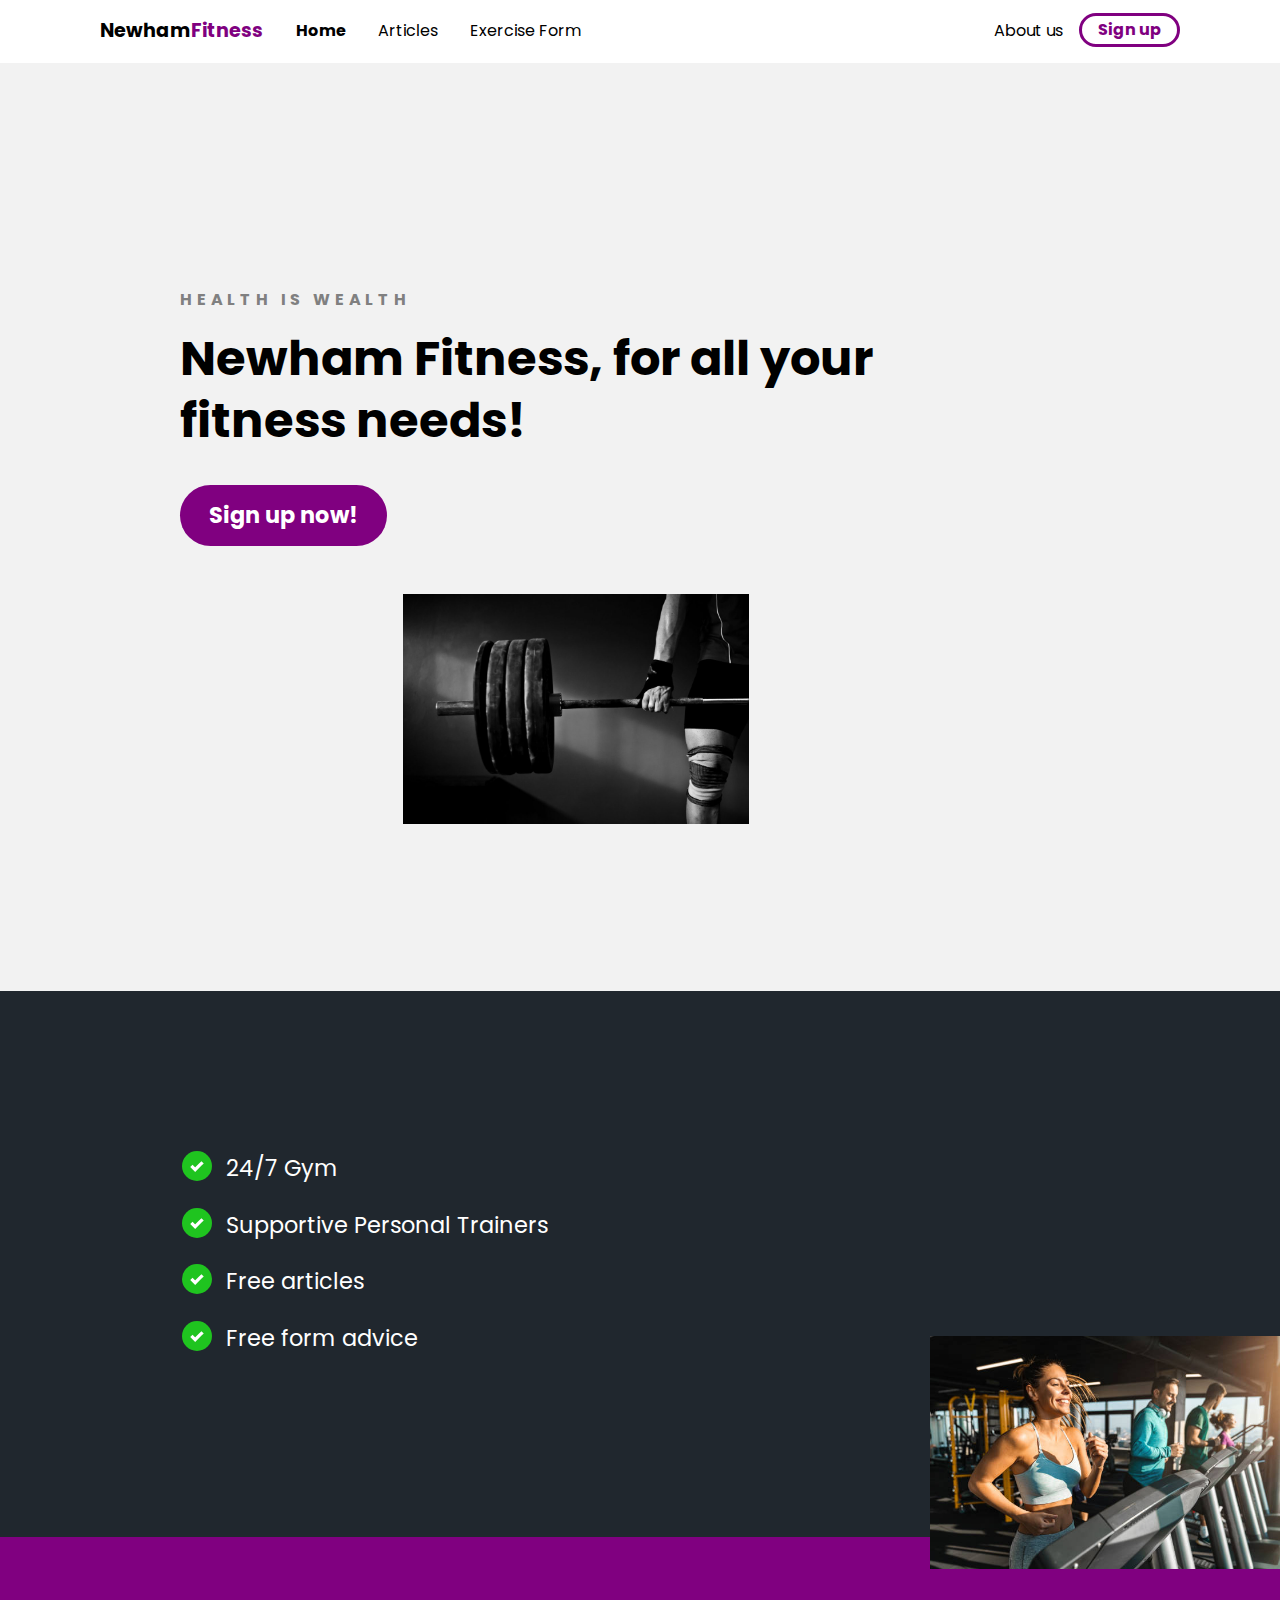
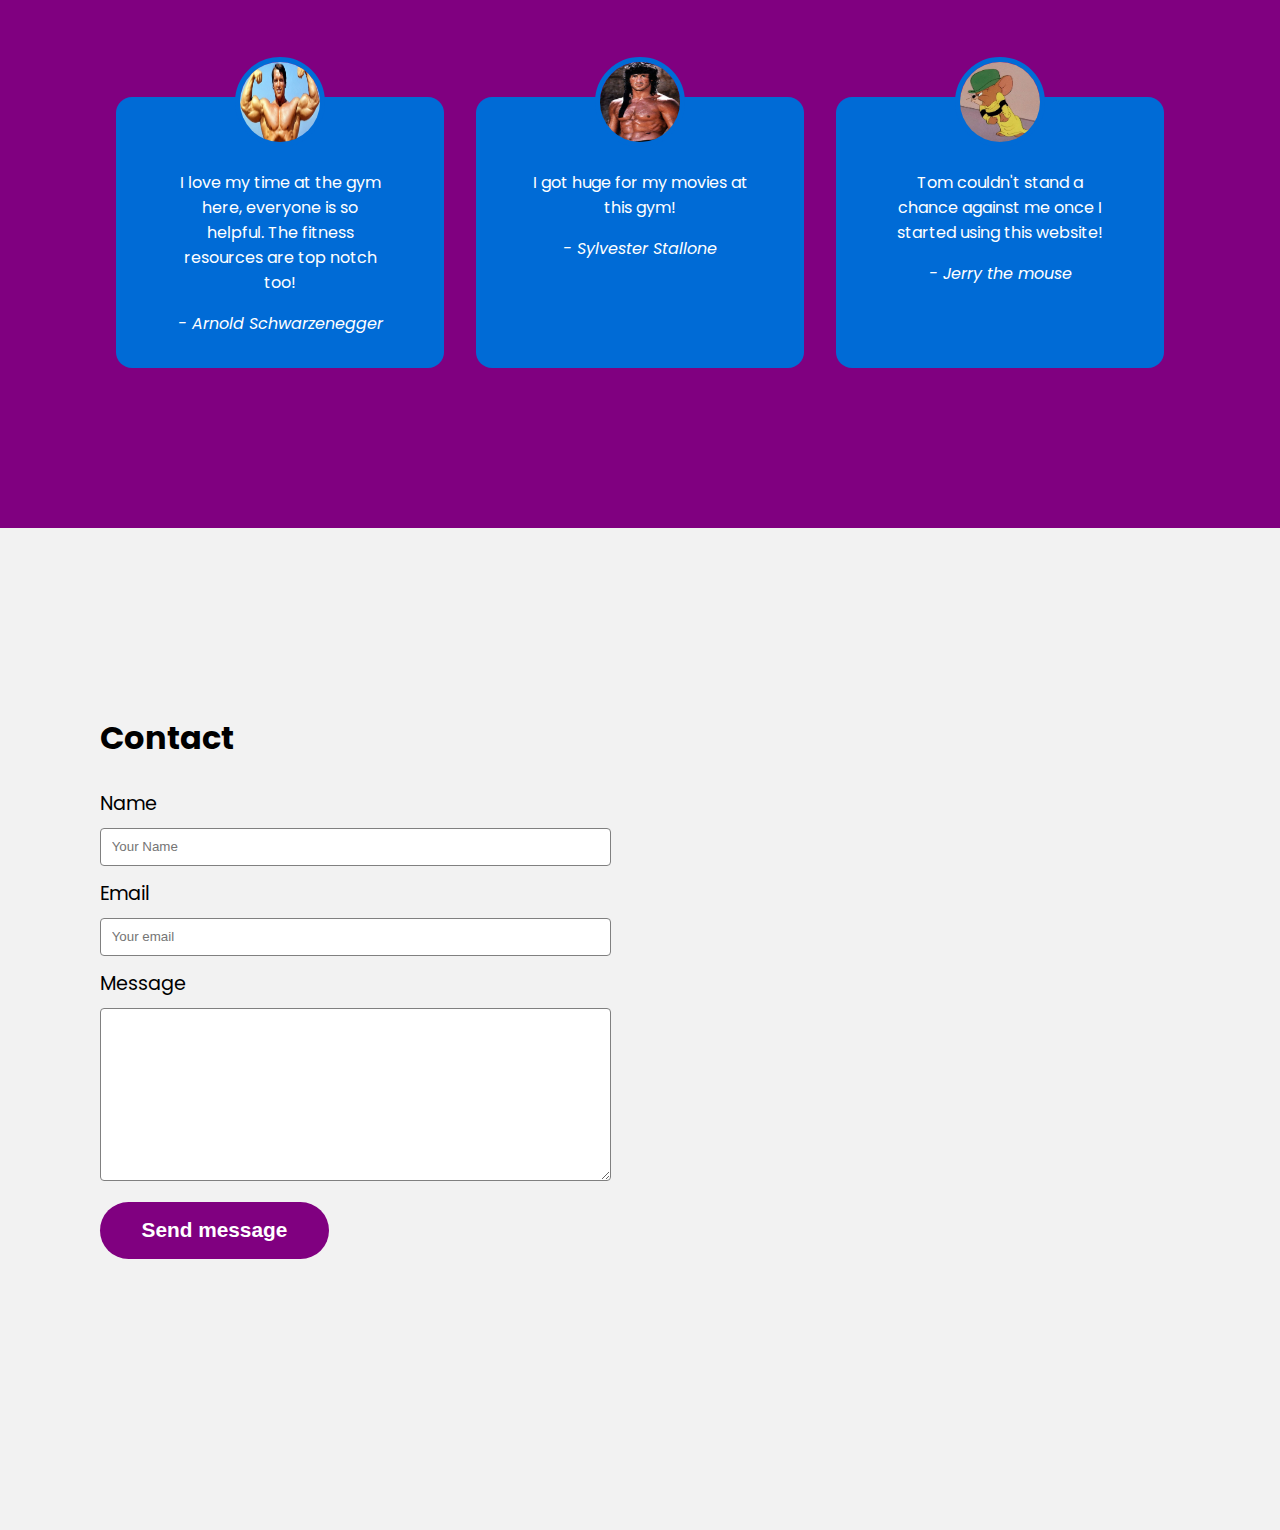
<file: Projects/Websites/Newham Fitness/Index.html>
<!DOCTYPE html>
<html lang="en">

<head>
    <meta charset="UTF-8">
    <meta http-equiv="X-UA-Compatible" content="IE=edge">
    <meta name="viewport" content="width=device-width, initial-scale=1.0">
    <title>Newham Fitness Home</title>
    <link rel="stylesheet" href="CSS/main.css">
</head>

<body>
    <div class="navbar">
        <div class="container">
            <a href="Index.html" class="logo">Newham<span>Fitness</span></a>

            <img id="mobile-cta" class="mobile-menu" src="Images/menu.svg" alt="Open navigation">

            <nav>
                <ul class="primaryNav">
                    <li class="current"> <a href="Index.html">Home</a> </li>
                    <li> <a href="Articles.html">Articles</a> </li>
                    <li> <a href="ExerciseForm.html">Exercise Form</a> </li>
                </ul>

                <ul class="secondaryNav">
                    <li> <a href="AboutUs.html">About us</a> </li>
                    <li class="sign-up"> <a href="SignUp.html">Sign up</a> </li>
                </ul>
            </nav>
        </div>
    </div>

    <section class="hero">
        <div class="container">
            <div class="left-col">
                <p class="subhead">Health is Wealth</p>
                <h1>Newham Fitness, for all your fitness needs!</h1>
                <div class="hero-cta">
                    <a href="SignUp.html" class="primary-cta">Sign up now!</a>
                </div>
            </div>
        </div>
        <img src="Images/FrontpageImage.jpg" class="hero-img" alt="Illustration">
    </section>

    <section class="features-section">
        <div class="container">
            <ul class="features-list">
                <li>24/7 Gym</li>
                <li>Supportive Personal Trainers</li>
                <li>Free articles</li>
                <li>Free form advice</li>
            </ul>
            <img src="Images/GymHappySection2.jpg" alt="Happy gym-goers">
        </div>
    </section>

    <section class="testimonials-section">
        <div class="container">
            <ul class="quotes-list">
                <li class="arnold">
                    <img src="Images/arnold-schwarzenegger.jpg" alt="Arnold Schwarzenegger">

                    <blockquote>I love my time at the gym here, everyone is so helpful. The fitness resources are top notch too!</blockquote>
                    <cite>- Arnold Schwarzenegger</cite>
                </li>
                <li class="sylvester">
                    <img src="Images/Sylvester-stallone.jpg" alt="Sylvester Stallone">

                    <blockquote>I got huge for my movies at this gym!</blockquote>
                    <cite>- Sylvester Stallone</cite>
                </li>
                <li class="jerry">
                    <img src="Images/JerryMouse.webp" alt="Jerry">

                    <blockquote>Tom couldn't stand a chance against me once I started using this website!</blockquote>
                    <cite>- Jerry the mouse</cite>
                </li>
            </ul>
        </div>
    </section>

    <section class="contact-section">
        <div class="container">
            <div class="contact-left">
                <h2 class="contact-logo">Contact</h2>

                <form action="">
                    <label for="name">Name</label>
                    <input type="text" id="name" name="name" placeholder="Your Name">

                    <label for="email">Email</label>
                    <input type="email" id="email" name="email" placeholder="Your email">

                    <label for="message">Message</label>
                    <textarea name="message" id="message" cols="30" rows="10"></textarea>

                    <input type="submit" class="send-message-cta" value="Send message">
                </form>
            </div>
            <div class="contact-right">
                <iframe src="https://www.google.com/maps/embed?pb=!1m18!1m12!1m3!1d2481.5529184614707!2d0.0067174159259142975!3d51.53975951615745!2m3!1f0!2f0!3f0!3m2!1i1024!2i768!4f13.1!3m3!1m2!1s0x47d8a636c3872d0f%3A0x830cf1c69c4310b9!2sNewham%20College%20(Stratford%20campus)!5e0!3m2!1sen!2suk!4v1648756440197!5m2!1sen!2suk"
                    width="600" height="450" style="border:0;" allowfullscreen="" loading="lazy" referrerpolicy="no-referrer-when-downgrade"></iframe>
            </div>
        </div>
    </section>
    <script>
        const mobileBtn = document.getElementById('mobile-cta')
        nav = document.querySelector('nav')
        mobileBtnExit = document.getElementById('mobile-exit');

        mobileBtn.addEventListener('click', () => {
            nav.classList.add('menu-btn');
        })
        mobileBtnExit.addEventListener('click', () => {
            nav.classList.remove('menu-btn');
        })
    </script>


</body>

</html>
</file>
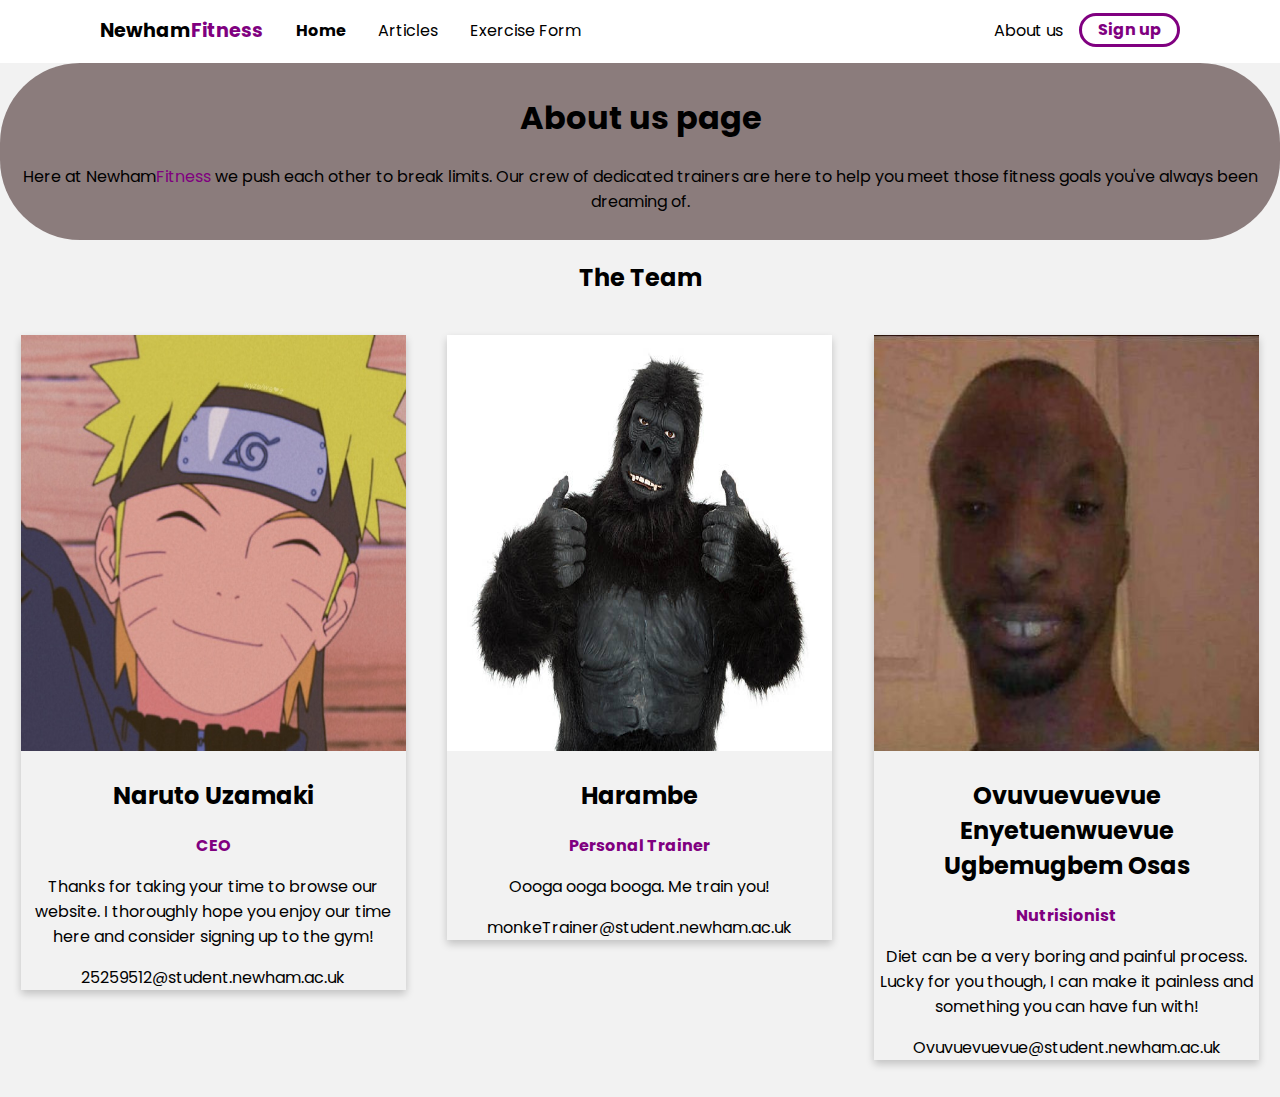
<file: Projects/Websites/Newham Fitness/AboutUs.html>
<!DOCTYPE html>
<html lang="en">

<head>
    <meta charset="UTF-8">
    <meta http-equiv="X-UA-Compatible" content="IE=edge">
    <meta name="viewport" content="width=device-width, initial-scale=1.0">
    <title>Newham Fitness About Us</title>
    <link rel="stylesheet" href="CSS/AboutUs.css">
</head>

<body>
    <div class="navbar">
        <div class="container">
            <a href="Index.html" class="logo">Newham<span>Fitness</span></a>

            <img id="mobile-cta" class="mobile-menu" src="Images/menu.svg" alt="Open navigation">

            <nav>
                <ul class="primaryNav">
                    <li class="current"> <a href="Index.html">Home</a> </li>
                    <li> <a href="Articles.html">Articles</a> </li>
                    <li> <a href="ExerciseForm.html">Exercise Form</a> </li>
                </ul>

                <ul class="secondaryNav">
                    <li> <a href="AboutUs.html">About us</a> </li>
                    <li class="sign-up"> <a href="SignUp.html">Sign up</a> </li>
                </ul>
            </nav>
        </div>
    </div>
    <div class="header">
        <h1>About us page</h1>
        <P>Here at Newham<span>Fitness</span> we push each other to break limits. Our crew of dedicated trainers are here to help you meet those fitness goals you've always been dreaming of.</P>
    </div>

    <h2 style="text-align:center">The Team</h2>
    <div class="row">
        <div class="column">
            <div class="card">
                <img src="Images/NarutoOwner.jpg" alt="CEO" style="width:100%">
                <div class="container1">
                    <h2>Naruto Uzamaki</h2>
                    <p class="title">CEO</p>
                    <p>Thanks for taking your time to browse our website. I thoroughly hope you enjoy our time here and consider signing up to the gym!</p>
                    <p>25259512@student.newham.ac.uk</p>
                </div>
            </div>
        </div>

        <div class="column">
            <div class="card">
                <img src="Images/MonkeyTrainer.jpg" alt="CEO" style="width:100%">
                <div class="container1">
                    <h2>Harambe</h2>
                    <p class="title">Personal Trainer</p>
                    <p>Oooga ooga booga. Me train you!</p>
                    <p>monkeTrainer@student.newham.ac.uk</p>
                </div>
            </div>
        </div>

        <div class="column">
            <div class="card">
                <img src="Images/PersonalTrainer.jpg" alt="CEO" style="width:100%">
                <div class="container1">
                    <h2>Ovuvuevuevue Enyetuenwuevue Ugbemugbem Osas</h2>
                    <p class="title">Nutrisionist</p>
                    <p>Diet can be a very boring and painful process. Lucky for you though, I can make it painless and something you can have fun with!</p>
                    <p>Ovuvuevuevue@student.newham.ac.uk</p>
                </div>
            </div>
        </div>










        <script>
            const mobileBtn = document.getElementById('mobile-cta')
            nav = document.querySelector('nav')
            mobileBtnExit = document.getElementById('mobile-exit');

            mobileBtn.addEventListener('click', () => {
                nav.classList.add('menu-btn');
            })
            mobileBtnExit.addEventListener('click', () => {
                nav.classList.remove('menu-btn');
            })
        </script>

</body>

</html>
</file>
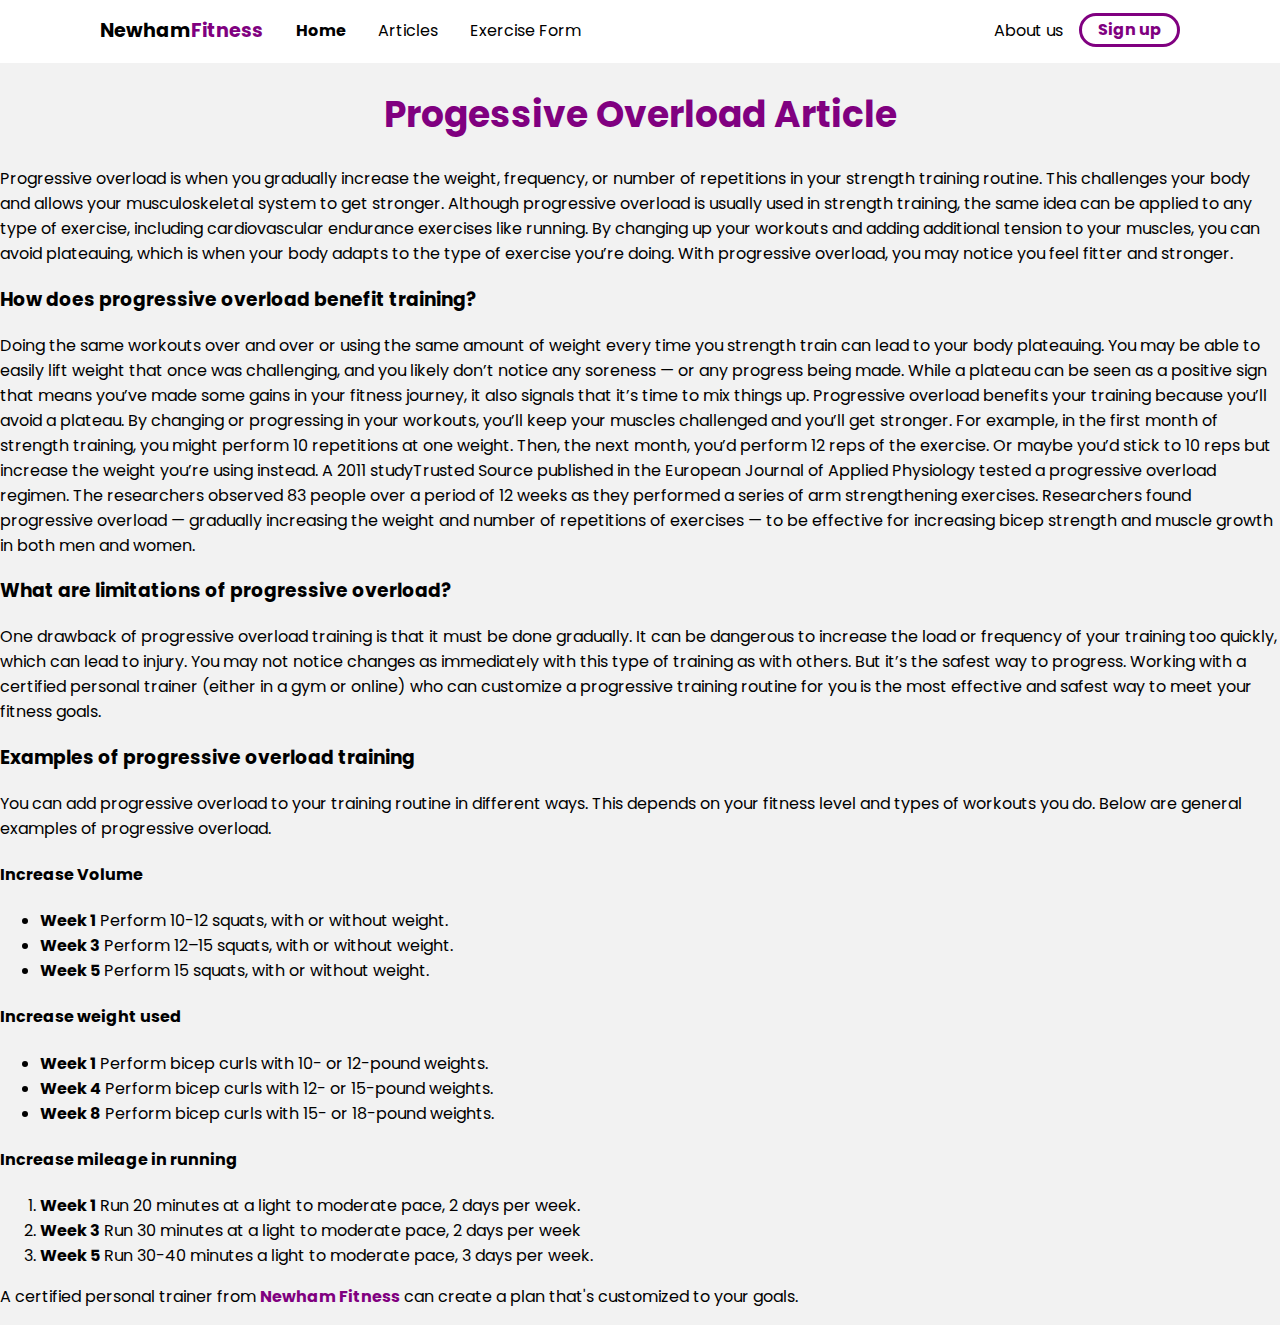
<file: Projects/Websites/Newham Fitness/Articles.html>
<!DOCTYPE html>
<html lang="en">

<head>
    <meta charset="UTF-8">
    <meta http-equiv="X-UA-Compatible" content="IE=edge">
    <meta name="viewport" content="width=device-width, initial-scale=1.0">
    <title>Newham Fitness Articles</title>
    <link rel="stylesheet" href="CSS/ArticlesSS.css">
</head>

<body>
    <div class="navbar">
        <div class="container">
            <a href="Index.html" class="logo">Newham<span>Fitness</span></a>

            <img id="mobile-cta" class="mobile-menu" src="Images/menu.svg" alt="Open navigation">

            <nav>
                <ul class="primaryNav">
                    <li class="current"> <a href="Index.html">Home</a> </li>
                    <li> <a href="Articles.html">Articles</a> </li>
                    <li> <a href="ExerciseForm.html">Exercise Form</a> </li>
                </ul>

                <ul class="secondaryNav">
                    <li> <a href="AboutUs.html">About us</a> </li>
                    <li class="sign-up"> <a href="SignUp.html">Sign up</a> </li>
                </ul>
            </nav>
        </div>
    </div>

    <div class="header">
        <H1>Progessive Overload Article</H1>
    </div>

    <p>Progressive overload is when you gradually increase the weight, frequency, or number of repetitions in your strength training routine. This challenges your body and allows your musculoskeletal system to get stronger. Although progressive overload
        is usually used in strength training, the same idea can be applied to any type of exercise, including cardiovascular endurance exercises like running. By changing up your workouts and adding additional tension to your muscles, you can avoid plateauing,
        which is when your body adapts to the type of exercise you’re doing. With progressive overload, you may notice you feel fitter and stronger.</p>

    <div class="Subheader1">
        <h3>How does progressive overload benefit training?</h3>
    </div>
    <p>Doing the same workouts over and over or using the same amount of weight every time you strength train can lead to your body plateauing. You may be able to easily lift weight that once was challenging, and you likely don’t notice any soreness — or
        any progress being made. While a plateau can be seen as a positive sign that means you’ve made some gains in your fitness journey, it also signals that it’s time to mix things up. Progressive overload benefits your training because you’ll avoid
        a plateau. By changing or progressing in your workouts, you’ll keep your muscles challenged and you’ll get stronger. For example, in the first month of strength training, you might perform 10 repetitions at one weight. Then, the next month, you’d
        perform 12 reps of the exercise. Or maybe you’d stick to 10 reps but increase the weight you’re using instead. A 2011 studyTrusted Source published in the European Journal of Applied Physiology tested a progressive overload regimen. The researchers
        observed 83 people over a period of 12 weeks as they performed a series of arm strengthening exercises. Researchers found progressive overload — gradually increasing the weight and number of repetitions of exercises — to be effective for increasing
        bicep strength and muscle growth in both men and women.</p>

    <div class="Subheader2">
        <h3>What are limitations of progressive overload?</h3>
    </div>
    <p>One drawback of progressive overload training is that it must be done gradually. It can be dangerous to increase the load or frequency of your training too quickly, which can lead to injury. You may not notice changes as immediately with this type
        of training as with others. But it’s the safest way to progress. Working with a certified personal trainer (either in a gym or online) who can customize a progressive training routine for you is the most effective and safest way to meet your fitness
        goals.
    </p>
    <div class="Subheader3">
        <h3>Examples of progressive overload training</h3>
    </div>
    <p>You can add progressive overload to your training routine in different ways. This depends on your fitness level and types of workouts you do. Below are general examples of progressive overload.</p>

    <div class="Subheader4">
        <h4>Increase Volume</h4>
    </div>
    <ul>
        <li><b>Week 1</b> Perform 10-12 squats, with or without weight.</li>
        <li><b>Week 3</b> Perform 12–15 squats, with or without weight.</li>
        <li><b>Week 5</b> Perform 15 squats, with or without weight.</li>
    </ul>
    <div class="Subheader5">
        <h4>Increase weight used</h4>
    </div>
    <ul>
        <li><b>Week 1</b> Perform bicep curls with 10- or 12-pound weights.</li>
        <li><b>Week 4</b> Perform bicep curls with 12- or 15-pound weights.</li>
        <li><b>Week 8</b> Perform bicep curls with 15- or 18-pound weights.</li>
    </ul>
    <div class="Subheader6">
        <h4>Increase mileage in running</h4>
    </div>
    <ol>
        <li><b>Week 1</b> Run 20 minutes at a light to moderate pace, 2 days per week.</li>
        <li><b>Week 3</b> Run 30 minutes at a light to moderate pace, 2 days per week</li>
        <li><b>Week 5</b> Run 30-40 minutes a light to moderate pace, 3 days per week.</li>
    </ol>
    <p class="pt">A certified personal trainer from <span>Newham Fitness</span> can create a plan that's customized to your goals.</p>

    <script>
        const mobileBtn = document.getElementById('mobile-cta')
        nav = document.querySelector('nav')
        mobileBtnExit = document.getElementById('mobile-exit');

        mobileBtn.addEventListener('click', () => {
            nav.classList.add('menu-btn');
        })
        mobileBtnExit.addEventListener('click', () => {
            nav.classList.remove('menu-btn');
        })
    </script>

</body>

</html>
</file>
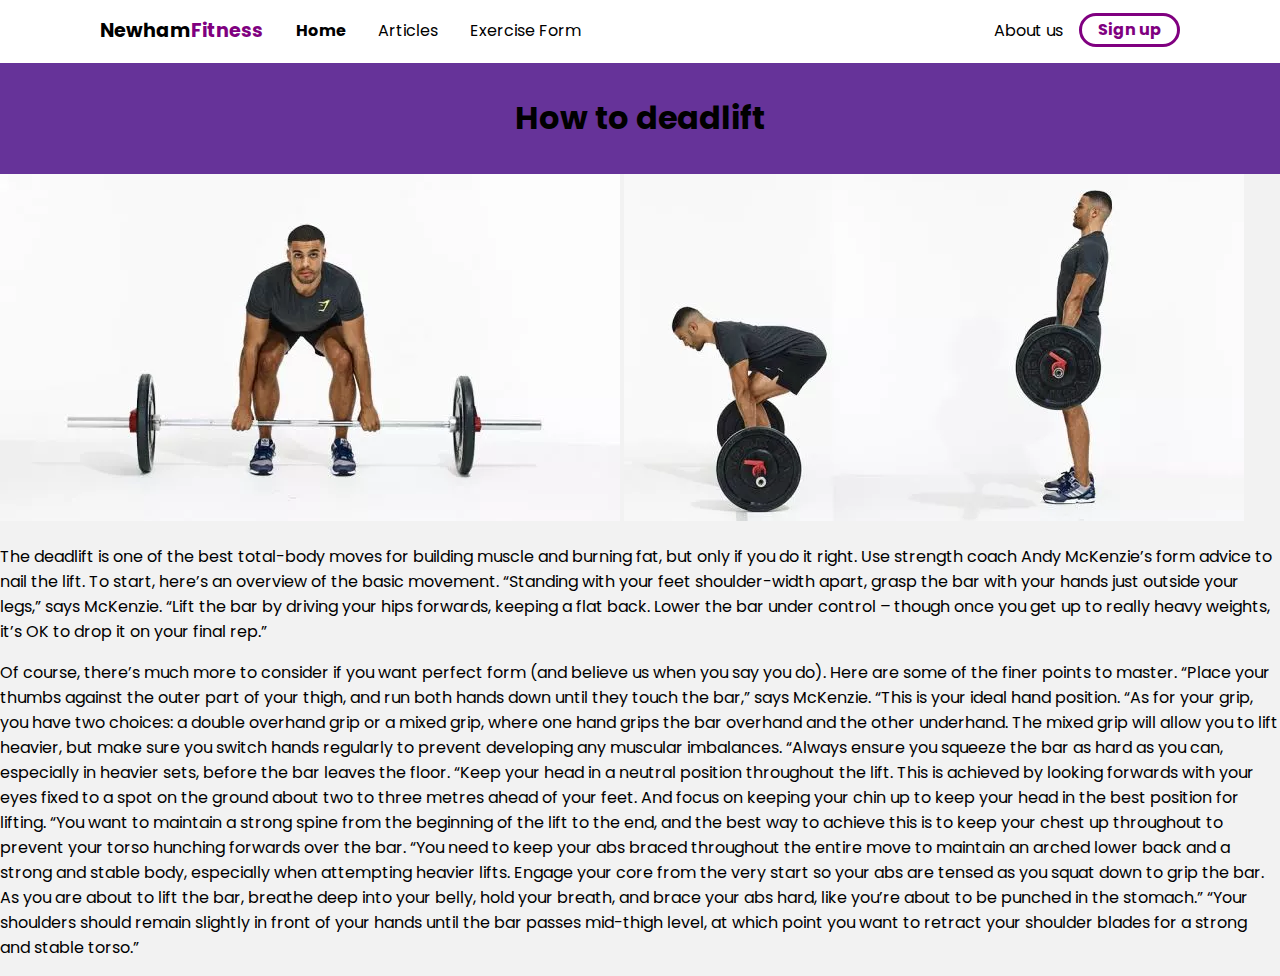
<file: Projects/Websites/Newham Fitness/ExerciseForm.html>
<!DOCTYPE html>
<html lang="en">

<head>
    <meta charset="UTF-8">
    <meta http-equiv="X-UA-Compatible" content="IE=edge">
    <meta name="viewport" content="width=device-width, initial-scale=1.0">
    <title>Newham Fitness Exercise Form</title>
    <link rel="stylesheet" href="CSS/EF.css">
</head>

<body>
    <div class="navbar">
        <div class="container">
            <a href="Index.html" class="logo">Newham<span>Fitness</span></a>

            <img id="mobile-cta" class="mobile-menu" src="Images/menu.svg" alt="Open navigation">

            <nav>
                <ul class="primaryNav">
                    <li class="current"> <a href="Index.html">Home</a> </li>
                    <li> <a href="Articles.html">Articles</a> </li>
                    <li> <a href="ExerciseForm.html">Exercise Form</a> </li>
                </ul>

                <ul class="secondaryNav">
                    <li> <a href="AboutUs.html">About us</a> </li>
                    <li class="sign-up"> <a href="SignUp.html">Sign up</a> </li>
                </ul>
            </nav>
        </div>
    </div>

    <div class="header" ;>
        <h1>How to deadlift</h1>
    </div>
    <div class="half-right">
        <img src="Images/Deadlift1.webp">
        <img src="Images/Deadlift2.webp">
    </div>
    <div class="half-left">
        <p>The deadlift is one of the best total-body moves for building muscle and burning fat, but only if you do it right. Use strength coach Andy McKenzie’s form advice to nail the lift. To start, here’s an overview of the basic movement. “Standing with
            your feet shoulder-width apart, grasp the bar with your hands just outside your legs,” says McKenzie. “Lift the bar by driving your hips forwards, keeping a flat back. Lower the bar under control – though once you get up to really heavy weights,
            it’s OK to drop it on your final rep.”
        </p>
        <p>Of course, there’s much more to consider if you want perfect form (and believe us when you say you do). Here are some of the finer points to master. “Place your thumbs against the outer part of your thigh, and run both hands down until they touch
            the bar,” says McKenzie. “This is your ideal hand position. “As for your grip, you have two choices: a double overhand grip or a mixed grip, where one hand grips the bar overhand and the other underhand. The mixed grip will allow you to lift
            heavier, but make sure you switch hands regularly to prevent developing any muscular imbalances. “Always ensure you squeeze the bar as hard as you can, especially in heavier sets, before the bar leaves the floor. “Keep your head in a neutral
            position throughout the lift. This is achieved by looking forwards with your eyes fixed to a spot on the ground about two to three metres ahead of your feet. And focus on keeping your chin up to keep your head in the best position for lifting.
            “You want to maintain a strong spine from the beginning of the lift to the end, and the best way to achieve this is to keep your chest up throughout to prevent your torso hunching forwards over the bar. “You need to keep your abs braced throughout
            the entire move to maintain an arched lower back and a strong and stable body, especially when attempting heavier lifts. Engage your core from the very start so your abs are tensed as you squat down to grip the bar. As you are about to lift
            the bar, breathe deep into your belly, hold your breath, and brace your abs hard, like you’re about to be punched in the stomach.” “Your shoulders should remain slightly in front of your hands until the bar passes mid-thigh level, at which
            point you want to retract your shoulder blades for a strong and stable torso.”

        </p>
    </div>








    <script>
        const mobileBtn = document.getElementById('mobile-cta')
        nav = document.querySelector('nav')
        mobileBtnExit = document.getElementById('mobile-exit');

        mobileBtn.addEventListener('click', () => {
            nav.classList.add('menu-btn');
        })
        mobileBtnExit.addEventListener('click', () => {
            nav.classList.remove('menu-btn');
        })
    </script>

</body>

</html>
</file>
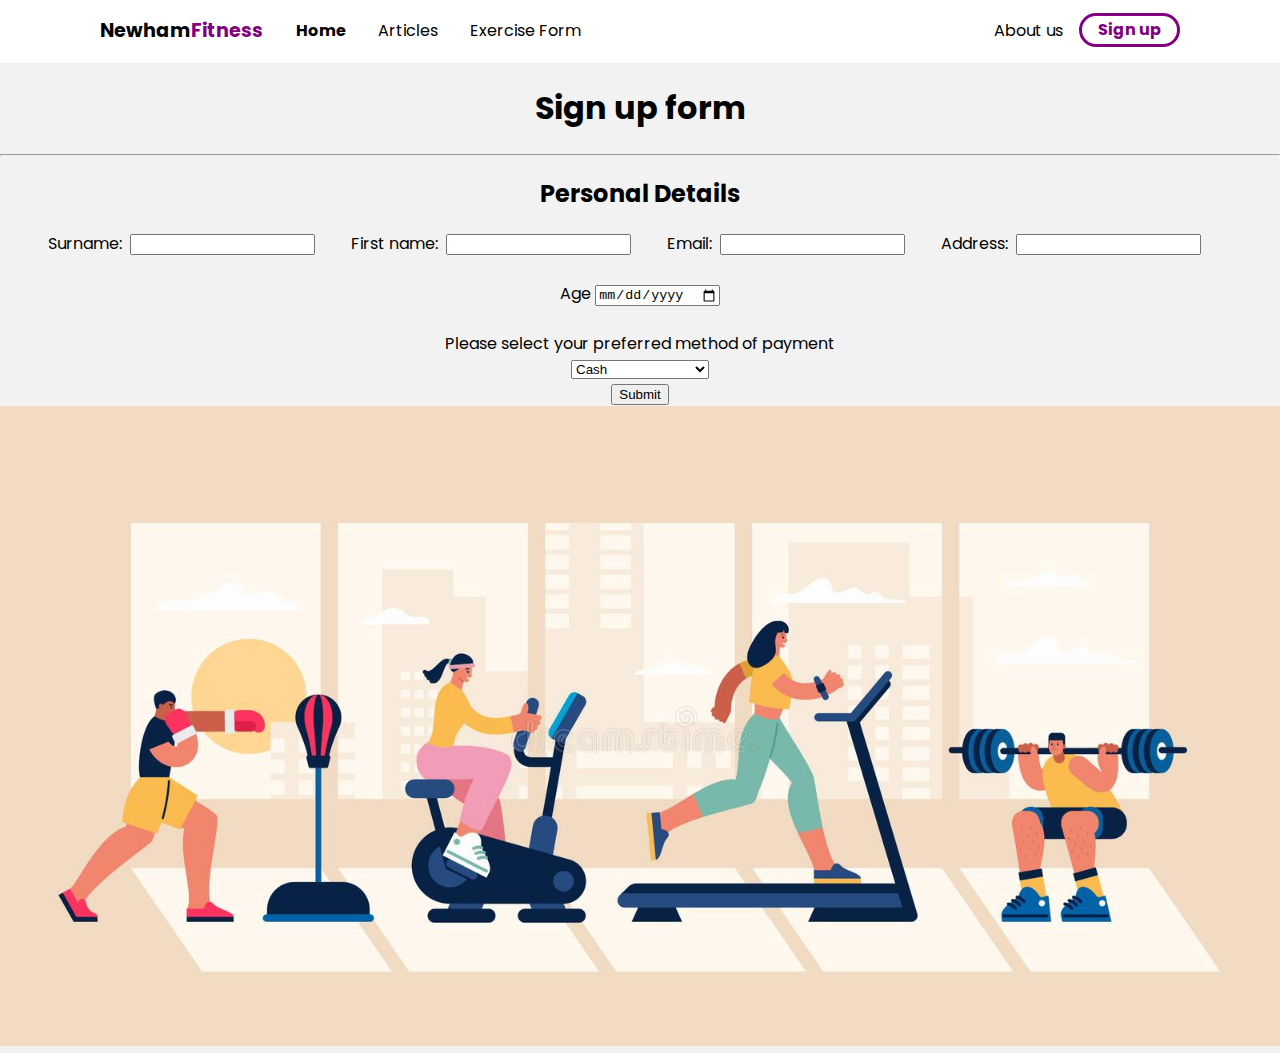
<file: Projects/Websites/Newham Fitness/SignUp.html>
<!DOCTYPE html>
<html lang="en">

<head>
    <meta charset="UTF-8">
    <meta http-equiv="X-UA-Compatible" content="IE=edge">
    <meta name="viewport" content="width=device-width, initial-scale=1.0">
    <title>Newham Fitness Articles</title>
    <link rel="stylesheet" href="CSS/ArticlesSS.css">
</head>

<body>
    <div class="navbar">
        <div class="container">
            <a href="Index.html" class="logo">Newham<span>Fitness</span></a>

            <img id="mobile-cta" class="mobile-menu" src="Images/menu.svg" alt="Open navigation">

            <nav>
                <ul class="primaryNav">
                    <li class="current"> <a href="Index.html">Home</a> </li>
                    <li> <a href="Articles.html">Articles</a> </li>
                    <li> <a href="ExerciseForm.html">Exercise Form</a> </li>
                </ul>

                <ul class="secondaryNav">
                    <li> <a href="AboutUs.html">About us</a> </li>
                    <li class="sign-up"> <a href="SignUp.html">Sign up</a> </li>
                </ul>
            </nav>
        </div>
    </div>
    <h1 style="text-align: center;">Sign up form</h1>
    <hr>
    <div>
        <h2 style="text-align: center">Personal Details</h2>
        <form style="text-align:center">
            <label for="sname">Surname:&nbsp;</label>
            <input type="text" id="sname" name="sname" required>&nbsp;&nbsp;&nbsp;&nbsp;&nbsp;&nbsp;&nbsp;&nbsp;
            <label for="fname">First name:&nbsp;</label>
            <input type="text" id="fname" name="fname" required>&nbsp;&nbsp;&nbsp;&nbsp;&nbsp;&nbsp;&nbsp;&nbsp;
            <label for="email">Email:&nbsp;</label>
            <input type="text" id="email" name="Email" required>&nbsp;&nbsp;&nbsp;&nbsp;&nbsp;&nbsp;&nbsp;&nbsp;
            <label for="address">Address:&nbsp;</label>
            <input type="text" id="address" name="address" required>&nbsp;&nbsp;&nbsp;&nbsp;&nbsp;&nbsp;&nbsp;&nbsp;
            <Br>
            <br>
            <label for="age" id="age" name="age" required>Age</label>
            <input type="date" id="age" name="age" required><br>
            <br>
            <label for="paymentOption">Please select your preferred method of payment</label><br>
            <select name="selectMethod" id="paymentMethod">
                <option value="cash">Cash</option>
                <option value="cheque">Cheque</option>
                <option value="credOrdeb">Credit or Debit card</option>
                <option value="paypal">Paypal</option>
            </select><br>

            <button type="submit" value="submit" class="submit-cta">Submit</button>

        </form>

        <img src="Images/horizontalSignup.jpg" alt="" width="100%">








        <script>
            const mobileBtn = document.getElementById('mobile-cta')
            nav = document.querySelector('nav')
            mobileBtnExit = document.getElementById('mobile-exit');

            mobileBtn.addEventListener('click', () => {
                nav.classList.add('menu-btn');
            })
            mobileBtnExit.addEventListener('click', () => {
                nav.classList.remove('menu-btn');
            })
        </script>

</body>

</html>
</file>
<file: Projects/Websites/Newham Fitness/CSS/main.css>
@import url("https://fonts.googleapis.com/css2?family=Poppins:wght@400;700&display=swap");
:root {
  --primary-color: purple;
}

body {
  background: #F2F2F2;
  margin: 0;
  font-family: 'Poppins';
}

.navbar {
  background: white;
  padding: 1em;
}

.navbar .logo {
  text-decoration: none;
  font-weight: bold;
  color: black;
  font-size: 1.2em;
}

.navbar .logo span {
  color: var(--primary-color);
}

.navbar nav {
  display: none;
}

.navbar .container {
  display: -webkit-box;
  display: -ms-flexbox;
  display: flex;
  place-content: space-between;
}

.navbar .mobile-menu {
  cursor: pointer;
}

a {
  color: #444444;
}

ul {
  list-style-type: none;
  margin: 0;
  padding: 0;
}

section {
  padding: 5em 2em;
}

.hero {
  text-align: center;
}

.left-col .subhead {
  text-transform: uppercase;
  font-weight: bold;
  color: gray;
  letter-spacing: .3em;
}

.left-col h1 {
  font-size: 2.5em;
  line-height: 1.3em;
  margin-top: .2em;
}

.left-col .primary-cta {
  background: var(--primary-color);
  color: white;
  text-decoration: none;
  padding: .6em 1.3em;
  font-size: 1.4em;
  border-radius: 5em;
  font-weight: bold;
  display: inline-block;
}

.hero-img {
  width: 70%;
  margin-top: 3em;
}

section.features-section {
  background: #20272E;
  color: white;
}

ul.features-list {
  margin: 0;
  padding-left: .1em;
  display: -ms-grid;
  display: grid;
  -ms-grid-columns: (minmax(19rem, 1fr))[auto-fit];
      grid-template-columns: repeat(auto-fit, minmax(19rem, 1fr));
}

ul.features-list li {
  font-size: 1.1em;
  margin-bottom: 1em;
  margin-left: 2em;
  position: relative;
}

ul.features-list li:before {
  content: '';
  left: -2em;
  position: absolute;
  width: 20px;
  height: 20px;
  background-image: url("../Images/bullet.svg");
  background-size: contain;
  margin-right: .5em;
}

.features-section img {
  display: none;
}

.testimonials-section {
  background: var(--primary-color);
  color: white;
}

.testimonials-section li {
  background: #006BD6;
  text-align: center;
  padding: 2em 1em;
  width: 80%;
  margin: 0 auto 5em auto;
  border-radius: 1em;
}

.testimonials-section li img {
  width: 5em;
  height: 5em;
  border: 5px solid #006BD6;
  border-radius: 50%;
  margin-top: -4.5em;
}

h2 {
  font-size: 2em;
}

label {
  display: block;
  font-size: 1.2em;
  margin-bottom: .5em;
}

input,
textarea {
  width: 100%;
  padding: .8em;
  margin-bottom: 1em;
  border-radius: .3em;
  border: 1px solid gray;
  -webkit-box-sizing: border-box;
          box-sizing: border-box;
}

input[type="submit"] {
  background-color: var(--primary-color);
  color: white;
  font-weight: bold;
  font-size: 1.3em;
  border: none;
  margin-bottom: 5em;
  border-radius: 5em;
  display: inline-block;
  padding: .8em 2em;
  width: unset;
  cursor: pointer;
}

iframe {
  width: 100%;
  height: 300px;
}

nav.menu-btn {
  display: block;
}

nav {
  position: fixed;
  z-index: 999;
  width: 66%;
  right: 0;
  top: 0;
  background: #20272E;
  height: 100vh;
  padding: 1em;
}

nav ul.primary-nav {
  margin-top: 5em;
}

nav li a {
  color: white;
  text-decoration: none;
  display: block;
  padding: .5em;
  font-size: 1.3em;
  text-align: right;
}

nav li a:hover {
  font-weight: bold;
}

.mobile-menu-exit {
  float: right;
  margin: .5em;
  cursor: pointer;
}

@media only screen and (min-width: 768px) {
  .mobile-menu,
  .mobile-menu-exit {
    display: none;
  }
  .navbar .container {
    display: -ms-grid;
    display: grid;
    -ms-grid-columns: 180px auto;
        grid-template-columns: 180px auto;
    -webkit-box-pack: unset;
        -ms-flex-pack: unset;
            justify-content: unset;
  }
  .navbar nav {
    display: -webkit-box;
    display: -ms-flexbox;
    display: flex;
    -webkit-box-pack: justify;
        -ms-flex-pack: justify;
            justify-content: space-between;
    background: none;
    position: unset;
    height: auto;
    width: 100%;
    padding: 0;
  }
  .navbar nav ul {
    display: -webkit-box;
    display: -ms-flexbox;
    display: flex;
  }
  .navbar nav a {
    color: black;
    font-size: 1em;
    padding: .1em 1em;
  }
  .navbar nav ul.primary-nav {
    margin: 0;
  }
  .navbar nav li.current a {
    font-weight: bold;
  }
  .navbar nav li.sign-up a {
    color: var(--primary-color);
    border: 3px solid var(--primary-color);
    font-weight: bold;
    border-radius: 5em;
    margin-top: -.2em;
  }
  .navbar nav li.sign-up a:hover {
    background: var(--primary-color);
    color: white;
  }
}

@media only screen and (min-width: 1080px) {
  .container {
    width: 1080px;
    margin: 0 auto;
  }
  section {
    padding: 10em 4em;
  }
  .hero .container {
    display: -webkit-box;
    display: -ms-flexbox;
    display: flex;
    -webkit-box-pack: justify;
        -ms-flex-pack: justify;
            justify-content: space-between;
    text-align: left;
  }
  .hero .container .left-col {
    margin: 3em 3em 0 5em;
  }
  .hero .container .left-col h1 {
    font-size: 3em;
    width: 90%;
  }
  .hero-img {
    width: 30%;
    margin-right: 8em;
  }
  .hero-cta {
    display: -webkit-box;
    display: -ms-flexbox;
    display: flex;
  }
  .primary-cta {
    margin-right: 1em;
  }
  ul.features-list {
    display: block;
    margin-left: 5em;
  }
  ul.features-list li {
    font-size: 1.4em;
  }
  ul.features-list li:before {
    width: 30px;
    height: 30px;
  }
  .features-section {
    position: relative;
  }
  .features-section img {
    display: block;
    position: absolute;
    right: 0;
    width: 350px;
    bottom: -2em;
  }
  .testimonials-section ul {
    display: -webkit-box;
    display: -ms-flexbox;
    display: flex;
  }
  .testimonials-section ul li {
    margin: 0 1em;
  }
  .contact-section {
    position: relative;
  }
  .contact-section .container {
    display: -webkit-box;
    display: -ms-flexbox;
    display: flex;
  }
  .contact-right {
    position: absolute;
    right: 0;
    top: 0;
    width: 45%;
    height: 100%;
  }
  .contact-right iframe {
    height: 100%;
  }
}

@media only screen and (min-width: 1450px) {
  .features-section:before {
    content: '';
    position: absolute;
    width: 10%;
    height: 20em;
    background: var(--primary-color);
    left: 0;
    top: -4em;
  }
  .features-section:after {
    content: '';
    position: absolute;
    width: 200px;
    height: 20em;
    background: url("../Images/dots.svg") no-repeat;
    left: 4.5em;
    top: 2em;
  }
}
/*# sourceMappingURL=main.css.map */
</file>
<file: Projects/Websites/Newham Fitness/CSS/AboutUs.css>
@import url("https://fonts.googleapis.com/css2?family=Poppins:wght@400;700&display=swap");
:root {
  --primary-color: purple;
}

body {
  background: #F2F2F2;
  margin: 0;
  font-family: 'Poppins';
}

.header {
  text-align: center;
  padding: 10px;
  background-color: #8b7c7c;
  border: skyblue;
  border-radius: 5em;
}

.header span {
  color: var(--primary-color);
}

html {
  -webkit-box-sizing: border-box;
          box-sizing: border-box;
}

*,
*:before,
*:after {
  -webkit-box-sizing: inherit;
          box-sizing: inherit;
}

.column {
  float: left;
  width: 33.33%;
  margin-bottom: 16px;
  padding: 0.8px;
}

img {
  width: 5em;
  height: 26em;
}

.card {
  -webkit-box-shadow: 0 4px 8px 0 rgba(0, 0, 0, 0.2);
          box-shadow: 0 4px 8px 0 rgba(0, 0, 0, 0.2);
  margin: 20px;
}

.title {
  color: purple;
  font-weight: bold;
}

.container1 {
  text-align: center;
}

.navbar {
  background: white;
  padding: 1em;
}

.navbar .logo {
  text-decoration: none;
  font-weight: bold;
  color: black;
  font-size: 1.2em;
}

.navbar .logo span {
  color: var(--primary-color);
}

.navbar nav {
  display: none;
}

.navbar .container {
  display: -webkit-box;
  display: -ms-flexbox;
  display: flex;
  place-content: space-between;
}

.navbar .mobile-menu {
  cursor: pointer;
}

.navbar ul {
  list-style-type: none;
  margin: 0;
  padding: 0;
}

iframe {
  width: 100%;
  height: 300px;
}

nav.menu-btn {
  display: block;
}

nav {
  position: fixed;
  z-index: 999;
  width: 66%;
  right: 0;
  top: 0;
  background: #20272E;
  height: 100vh;
  padding: 1em;
}

nav ul.primary-nav {
  margin-top: 5em;
}

nav li a {
  color: white;
  text-decoration: none;
  display: block;
  padding: .5em;
  font-size: 1.3em;
  text-align: right;
}

nav li a:hover {
  font-weight: bold;
}

.mobile-menu-exit {
  float: right;
  margin: .5em;
  cursor: pointer;
}

@media only screen and (min-width: 768px) {
  .mobile-menu,
  .mobile-menu-exit {
    display: none;
  }
  .navbar .container {
    display: -ms-grid;
    display: grid;
    -ms-grid-columns: 180px auto;
        grid-template-columns: 180px auto;
    -webkit-box-pack: unset;
        -ms-flex-pack: unset;
            justify-content: unset;
  }
  .navbar nav {
    display: -webkit-box;
    display: -ms-flexbox;
    display: flex;
    -webkit-box-pack: justify;
        -ms-flex-pack: justify;
            justify-content: space-between;
    background: none;
    position: unset;
    height: auto;
    width: 100%;
    padding: 0;
  }
  .navbar nav ul {
    display: -webkit-box;
    display: -ms-flexbox;
    display: flex;
  }
  .navbar nav a {
    color: black;
    font-size: 1em;
    padding: .1em 1em;
  }
  .navbar nav ul.primary-nav {
    margin: 0;
  }
  .navbar nav li.current a {
    font-weight: bold;
  }
  .navbar nav li.sign-up a {
    color: var(--primary-color);
    border: 3px solid var(--primary-color);
    font-weight: bold;
    border-radius: 5em;
    margin-top: -.2em;
  }
  .navbar nav li.sign-up a:hover {
    background: var(--primary-color);
    color: white;
  }
}

@media only screen and (min-width: 1080px) {
  .container {
    width: 1080px;
    margin: 0 auto;
  }
  section {
    padding: 10em 4em;
  }
  .hero .container {
    display: -webkit-box;
    display: -ms-flexbox;
    display: flex;
    -webkit-box-pack: justify;
        -ms-flex-pack: justify;
            justify-content: space-between;
    text-align: left;
  }
  .hero .container .left-col {
    margin: 3em 3em 0 5em;
  }
  .hero .container .left-col h1 {
    font-size: 3em;
    width: 90%;
  }
  .hero-img {
    width: 30%;
    margin-right: 8em;
  }
  .hero-cta {
    display: -webkit-box;
    display: -ms-flexbox;
    display: flex;
  }
  .primary-cta {
    margin-right: 1em;
  }
  ul.features-list {
    display: block;
    margin-left: 5em;
  }
  ul.features-list li {
    font-size: 1.4em;
  }
  ul.features-list li:before {
    width: 30px;
    height: 30px;
  }
  .features-section {
    position: relative;
  }
  .features-section img {
    display: block;
    position: absolute;
    right: 0;
    width: 350px;
    bottom: -2em;
  }
  .testimonials-section ul {
    display: -webkit-box;
    display: -ms-flexbox;
    display: flex;
  }
  .testimonials-section ul li {
    margin: 0 1em;
  }
  .contact-section {
    position: relative;
  }
  .contact-section .container {
    display: -webkit-box;
    display: -ms-flexbox;
    display: flex;
  }
  .contact-right {
    position: absolute;
    right: 0;
    top: 0;
    width: 45%;
    height: 100%;
  }
  .contact-right iframe {
    height: 100%;
  }
}

@media only screen and (min-width: 1450px) {
  .features-section:before {
    content: '';
    position: absolute;
    width: 10%;
    height: 20em;
    background: var(--primary-color);
    left: 0;
    top: -4em;
  }
  .features-section:after {
    content: '';
    position: absolute;
    width: 200px;
    height: 20em;
    background: url("../Images/dots.svg") no-repeat;
    left: 4.5em;
    top: 2em;
  }
}
/*# sourceMappingURL=AboutUs.css.map */
</file>
<file: Projects/Websites/Newham Fitness/CSS/ArticlesSS.css>
@import url("https://fonts.googleapis.com/css2?family=Poppins:wght@400;700&display=swap");
:root {
  --primary-color: purple;
}

body {
  background: #F2F2F2;
  margin: 0;
  font-family: 'Poppins';
}

.header {
  text-align: center;
  font-size: large;
  color: var(--primary-color);
}

.pt span {
  color: var(--primary-color);
  font-weight: bold;
}

.navbar {
  background: white;
  padding: 1em;
}

.navbar .logo {
  text-decoration: none;
  font-weight: bold;
  color: black;
  font-size: 1.2em;
}

.navbar .logo span {
  color: var(--primary-color);
}

.navbar nav {
  display: none;
}

.navbar .container {
  display: -webkit-box;
  display: -ms-flexbox;
  display: flex;
  place-content: space-between;
}

.navbar .mobile-menu {
  cursor: pointer;
}

.navbar ul {
  list-style-type: none;
  margin: 0;
  padding: 0;
}

iframe {
  width: 100%;
  height: 300px;
}

nav.menu-btn {
  display: block;
}

nav {
  position: fixed;
  z-index: 999;
  width: 66%;
  right: 0;
  top: 0;
  background: #20272E;
  height: 100vh;
  padding: 1em;
}

nav ul.primary-nav {
  margin-top: 5em;
}

nav li a {
  color: white;
  text-decoration: none;
  display: block;
  padding: .5em;
  font-size: 1.3em;
  text-align: right;
}

nav li a:hover {
  font-weight: bold;
}

.mobile-menu-exit {
  float: right;
  margin: .5em;
  cursor: pointer;
}

@media only screen and (min-width: 768px) {
  .mobile-menu,
  .mobile-menu-exit {
    display: none;
  }
  .navbar .container {
    display: -ms-grid;
    display: grid;
    -ms-grid-columns: 180px auto;
        grid-template-columns: 180px auto;
    -webkit-box-pack: unset;
        -ms-flex-pack: unset;
            justify-content: unset;
  }
  .navbar nav {
    display: -webkit-box;
    display: -ms-flexbox;
    display: flex;
    -webkit-box-pack: justify;
        -ms-flex-pack: justify;
            justify-content: space-between;
    background: none;
    position: unset;
    height: auto;
    width: 100%;
    padding: 0;
  }
  .navbar nav ul {
    display: -webkit-box;
    display: -ms-flexbox;
    display: flex;
  }
  .navbar nav a {
    color: black;
    font-size: 1em;
    padding: .1em 1em;
  }
  .navbar nav ul.primary-nav {
    margin: 0;
  }
  .navbar nav li.current a {
    font-weight: bold;
  }
  .navbar nav li.sign-up a {
    color: var(--primary-color);
    border: 3px solid var(--primary-color);
    font-weight: bold;
    border-radius: 5em;
    margin-top: -.2em;
  }
  .navbar nav li.sign-up a:hover {
    background: var(--primary-color);
    color: white;
  }
}

@media only screen and (min-width: 1080px) {
  .container {
    width: 1080px;
    margin: 0 auto;
  }
  section {
    padding: 10em 4em;
  }
  .hero .container {
    display: -webkit-box;
    display: -ms-flexbox;
    display: flex;
    -webkit-box-pack: justify;
        -ms-flex-pack: justify;
            justify-content: space-between;
    text-align: left;
  }
  .hero .container .left-col {
    margin: 3em 3em 0 5em;
  }
  .hero .container .left-col h1 {
    font-size: 3em;
    width: 90%;
  }
  .hero-img {
    width: 30%;
    margin-right: 8em;
  }
  .hero-cta {
    display: -webkit-box;
    display: -ms-flexbox;
    display: flex;
  }
  .primary-cta {
    margin-right: 1em;
  }
  ul.features-list {
    display: block;
    margin-left: 5em;
  }
  ul.features-list li {
    font-size: 1.4em;
  }
  ul.features-list li:before {
    width: 30px;
    height: 30px;
  }
  .features-section {
    position: relative;
  }
  .features-section img {
    display: block;
    position: absolute;
    right: 0;
    width: 350px;
    bottom: -2em;
  }
  .testimonials-section ul {
    display: -webkit-box;
    display: -ms-flexbox;
    display: flex;
  }
  .testimonials-section ul li {
    margin: 0 1em;
  }
  .contact-section {
    position: relative;
  }
  .contact-section .container {
    display: -webkit-box;
    display: -ms-flexbox;
    display: flex;
  }
  .contact-right {
    position: absolute;
    right: 0;
    top: 0;
    width: 45%;
    height: 100%;
  }
  .contact-right iframe {
    height: 100%;
  }
}

@media only screen and (min-width: 1450px) {
  .features-section:before {
    content: '';
    position: absolute;
    width: 10%;
    height: 20em;
    background: var(--primary-color);
    left: 0;
    top: -4em;
  }
  .features-section:after {
    content: '';
    position: absolute;
    width: 200px;
    height: 20em;
    background: url("../Images/dots.svg") no-repeat;
    left: 4.5em;
    top: 2em;
  }
}
/*# sourceMappingURL=ArticlesSS.css.map */
</file>
<file: Projects/Websites/Newham Fitness/CSS/EF.css>
@import url("https://fonts.googleapis.com/css2?family=Poppins:wght@400;700&display=swap");
:root {
  --primary-color: purple;
}

body {
  background: #F2F2F2;
  margin: 0;
  font-family: 'Poppins';
}

.header {
  text-align: center;
  background-color: rebeccapurple;
  padding: 10px;
}

.navbar {
  background: white;
  padding: 1em;
}

.navbar .logo {
  text-decoration: none;
  font-weight: bold;
  color: black;
  font-size: 1.2em;
}

.navbar .logo span {
  color: var(--primary-color);
}

.navbar nav {
  display: none;
}

.navbar .container {
  display: -webkit-box;
  display: -ms-flexbox;
  display: flex;
  place-content: space-between;
}

.navbar .mobile-menu {
  cursor: pointer;
}

.navbar ul {
  list-style-type: none;
  margin: 0;
  padding: 0;
}

iframe {
  width: 100%;
  height: 300px;
}

nav.menu-btn {
  display: block;
}

nav {
  position: fixed;
  z-index: 999;
  width: 66%;
  right: 0;
  top: 0;
  background: #20272E;
  height: 100vh;
  padding: 1em;
}

nav ul.primary-nav {
  margin-top: 5em;
}

nav li a {
  color: white;
  text-decoration: none;
  display: block;
  padding: .5em;
  font-size: 1.3em;
  text-align: right;
}

nav li a:hover {
  font-weight: bold;
}

.mobile-menu-exit {
  float: right;
  margin: .5em;
  cursor: pointer;
}

@media only screen and (min-width: 768px) {
  .mobile-menu,
  .mobile-menu-exit {
    display: none;
  }
  .navbar .container {
    display: -ms-grid;
    display: grid;
    -ms-grid-columns: 180px auto;
        grid-template-columns: 180px auto;
    -webkit-box-pack: unset;
        -ms-flex-pack: unset;
            justify-content: unset;
  }
  .navbar nav {
    display: -webkit-box;
    display: -ms-flexbox;
    display: flex;
    -webkit-box-pack: justify;
        -ms-flex-pack: justify;
            justify-content: space-between;
    background: none;
    position: unset;
    height: auto;
    width: 100%;
    padding: 0;
  }
  .navbar nav ul {
    display: -webkit-box;
    display: -ms-flexbox;
    display: flex;
  }
  .navbar nav a {
    color: black;
    font-size: 1em;
    padding: .1em 1em;
  }
  .navbar nav ul.primary-nav {
    margin: 0;
  }
  .navbar nav li.current a {
    font-weight: bold;
  }
  .navbar nav li.sign-up a {
    color: var(--primary-color);
    border: 3px solid var(--primary-color);
    font-weight: bold;
    border-radius: 5em;
    margin-top: -.2em;
  }
  .navbar nav li.sign-up a:hover {
    background: var(--primary-color);
    color: white;
  }
}

@media only screen and (min-width: 1080px) {
  .container {
    width: 1080px;
    margin: 0 auto;
  }
  section {
    padding: 10em 4em;
  }
  .hero .container {
    display: -webkit-box;
    display: -ms-flexbox;
    display: flex;
    -webkit-box-pack: justify;
        -ms-flex-pack: justify;
            justify-content: space-between;
    text-align: left;
  }
  .hero .container .left-col {
    margin: 3em 3em 0 5em;
  }
  .hero .container .left-col h1 {
    font-size: 3em;
    width: 90%;
  }
  .hero-img {
    width: 30%;
    margin-right: 8em;
  }
  .hero-cta {
    display: -webkit-box;
    display: -ms-flexbox;
    display: flex;
  }
  .primary-cta {
    margin-right: 1em;
  }
  ul.features-list {
    display: block;
    margin-left: 5em;
  }
  ul.features-list li {
    font-size: 1.4em;
  }
  ul.features-list li:before {
    width: 30px;
    height: 30px;
  }
  .features-section {
    position: relative;
  }
  .features-section img {
    display: block;
    position: absolute;
    right: 0;
    width: 350px;
    bottom: -2em;
  }
  .testimonials-section ul {
    display: -webkit-box;
    display: -ms-flexbox;
    display: flex;
  }
  .testimonials-section ul li {
    margin: 0 1em;
  }
  .contact-section {
    position: relative;
  }
  .contact-section .container {
    display: -webkit-box;
    display: -ms-flexbox;
    display: flex;
  }
  .contact-right {
    position: absolute;
    right: 0;
    top: 0;
    width: 45%;
    height: 100%;
  }
  .contact-right iframe {
    height: 100%;
  }
}

@media only screen and (min-width: 1450px) {
  .features-section:before {
    content: '';
    position: absolute;
    width: 10%;
    height: 20em;
    background: var(--primary-color);
    left: 0;
    top: -4em;
  }
  .features-section:after {
    content: '';
    position: absolute;
    width: 200px;
    height: 20em;
    background: url("../Images/dots.svg") no-repeat;
    left: 4.5em;
    top: 2em;
  }
}
/*# sourceMappingURL=EF.css.map */
</file>
